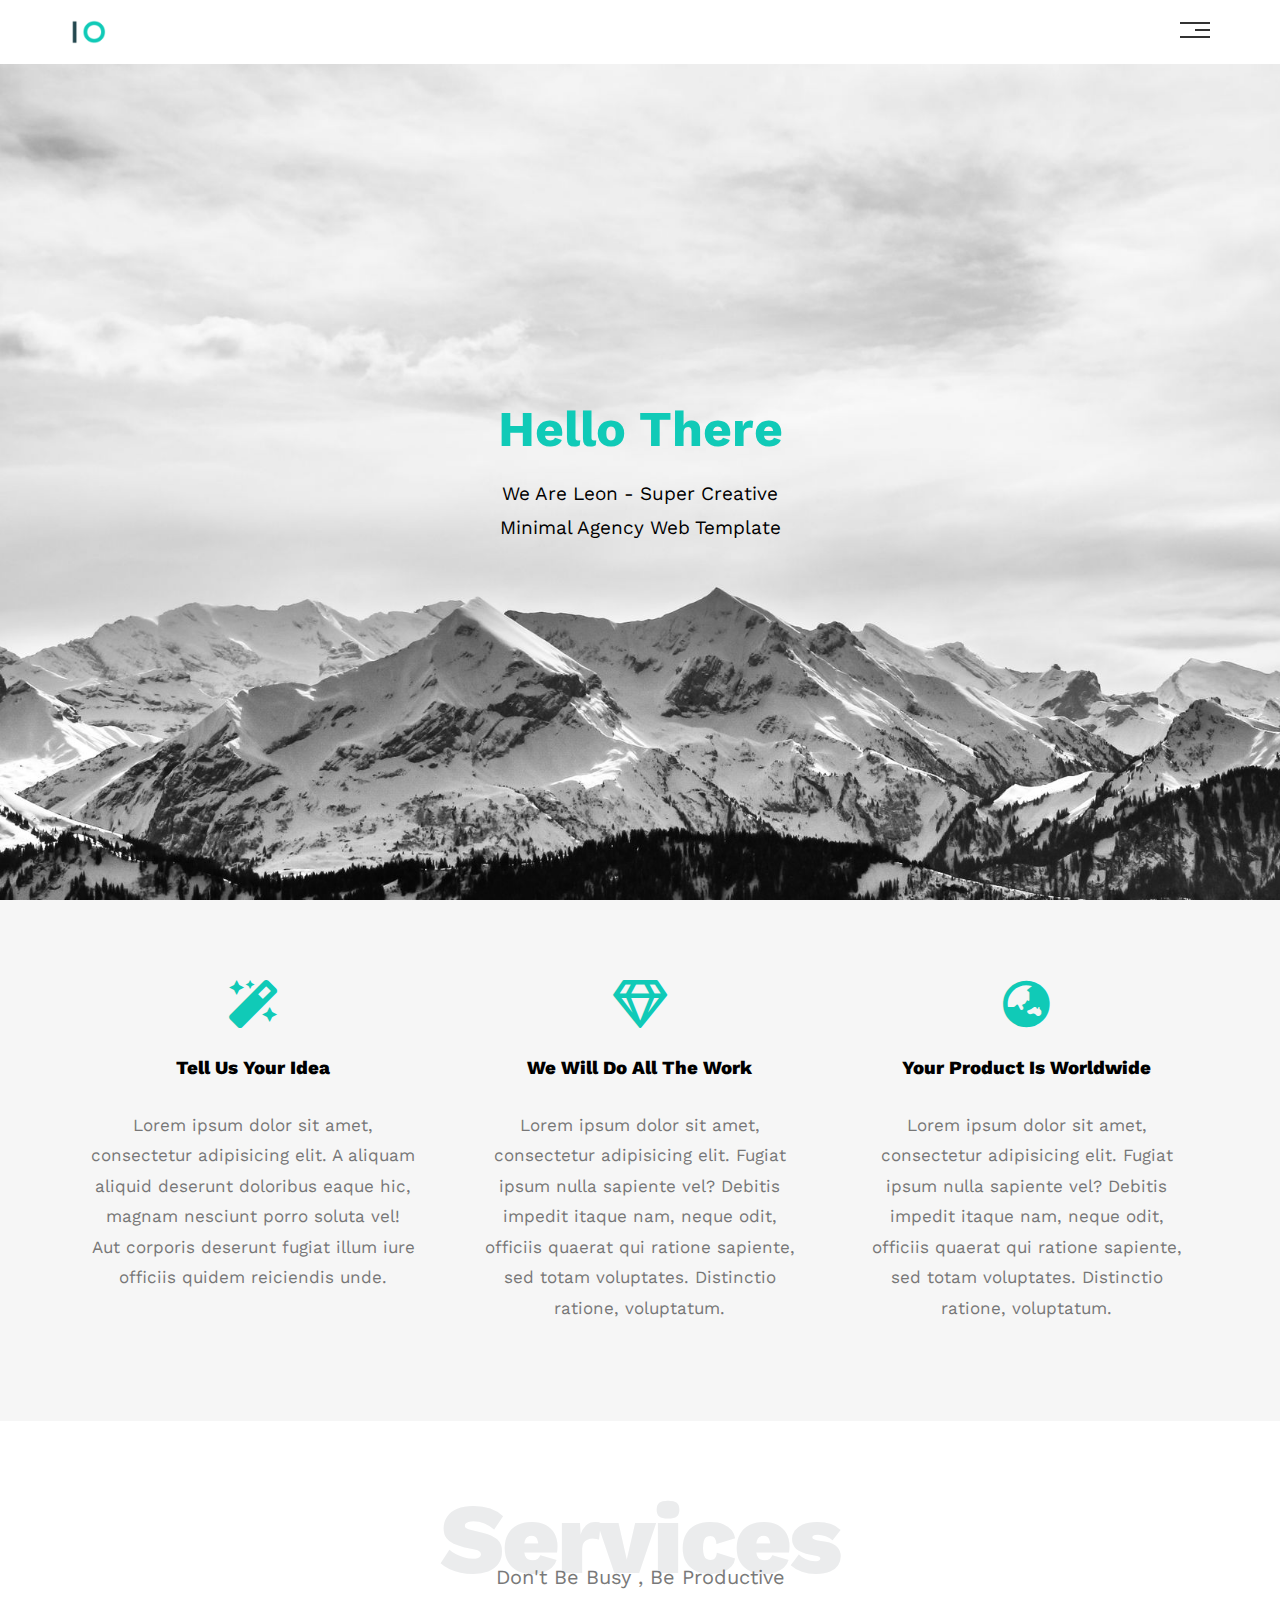
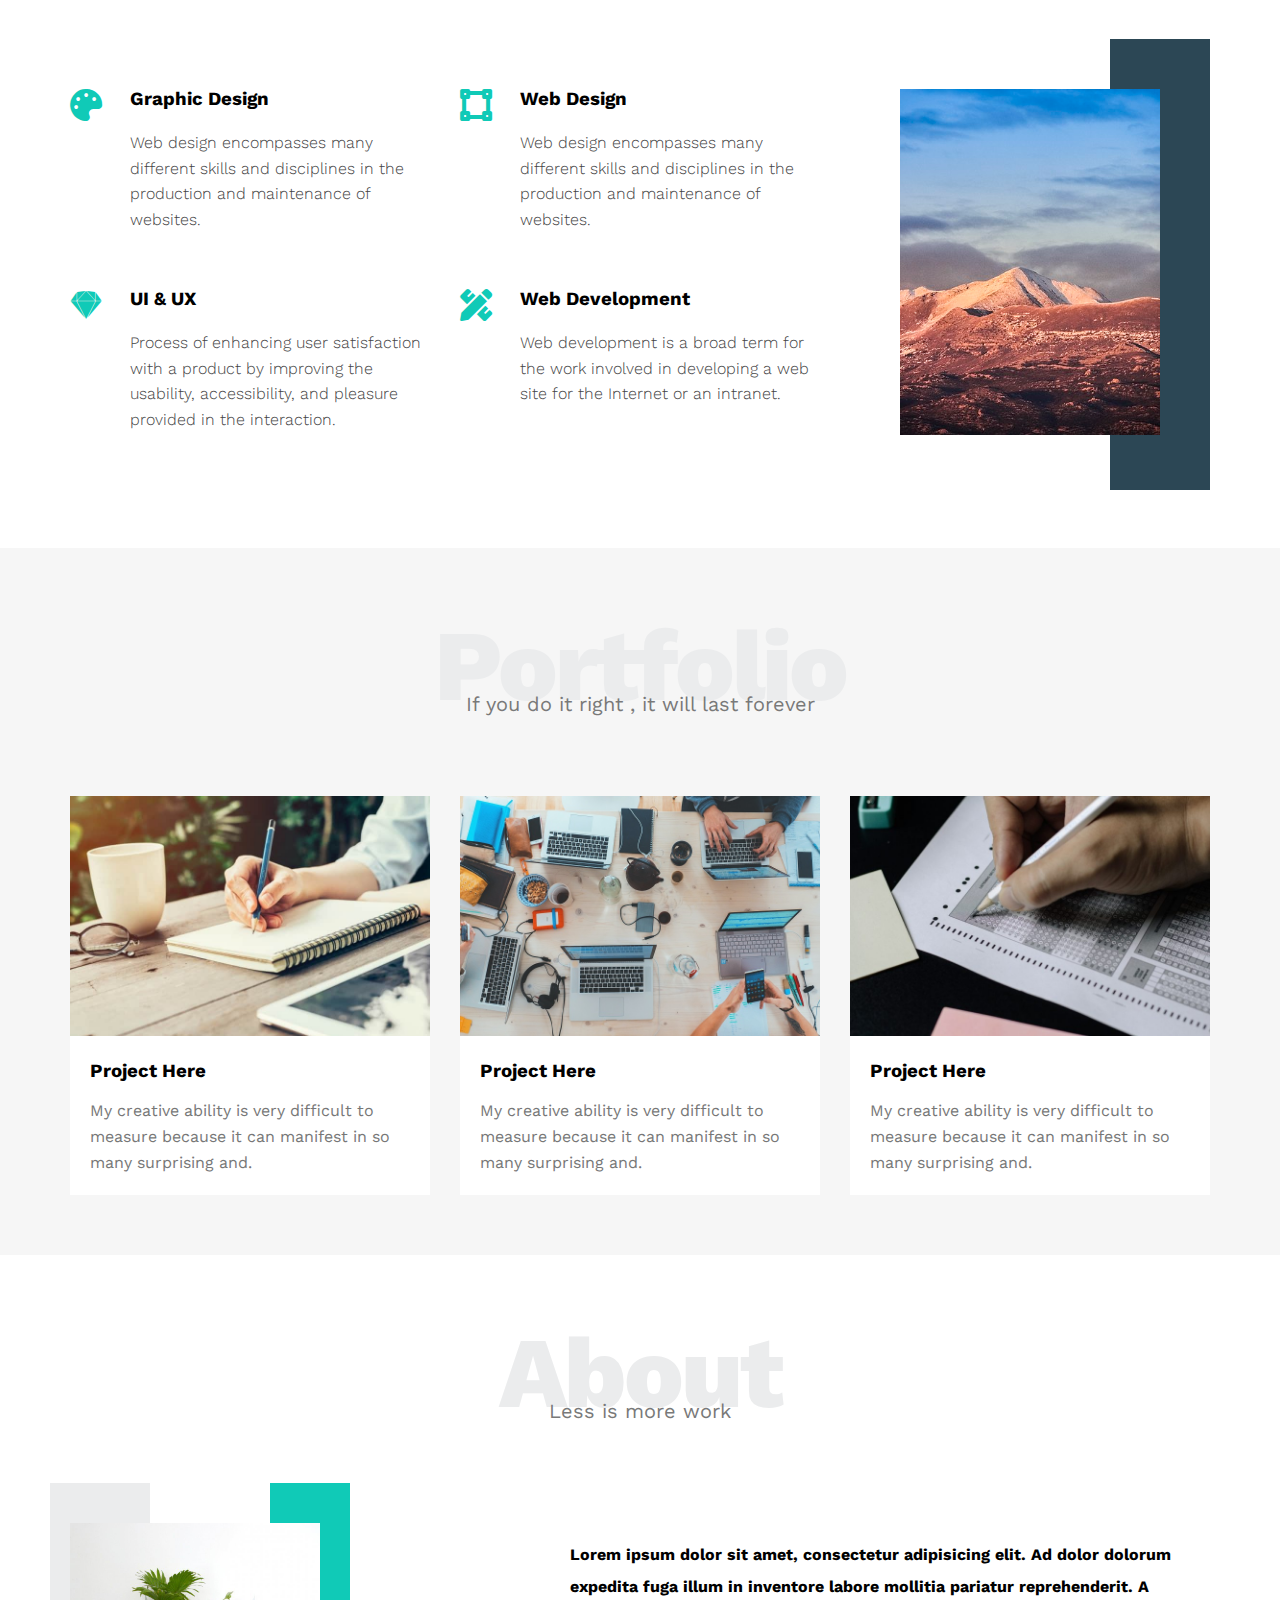
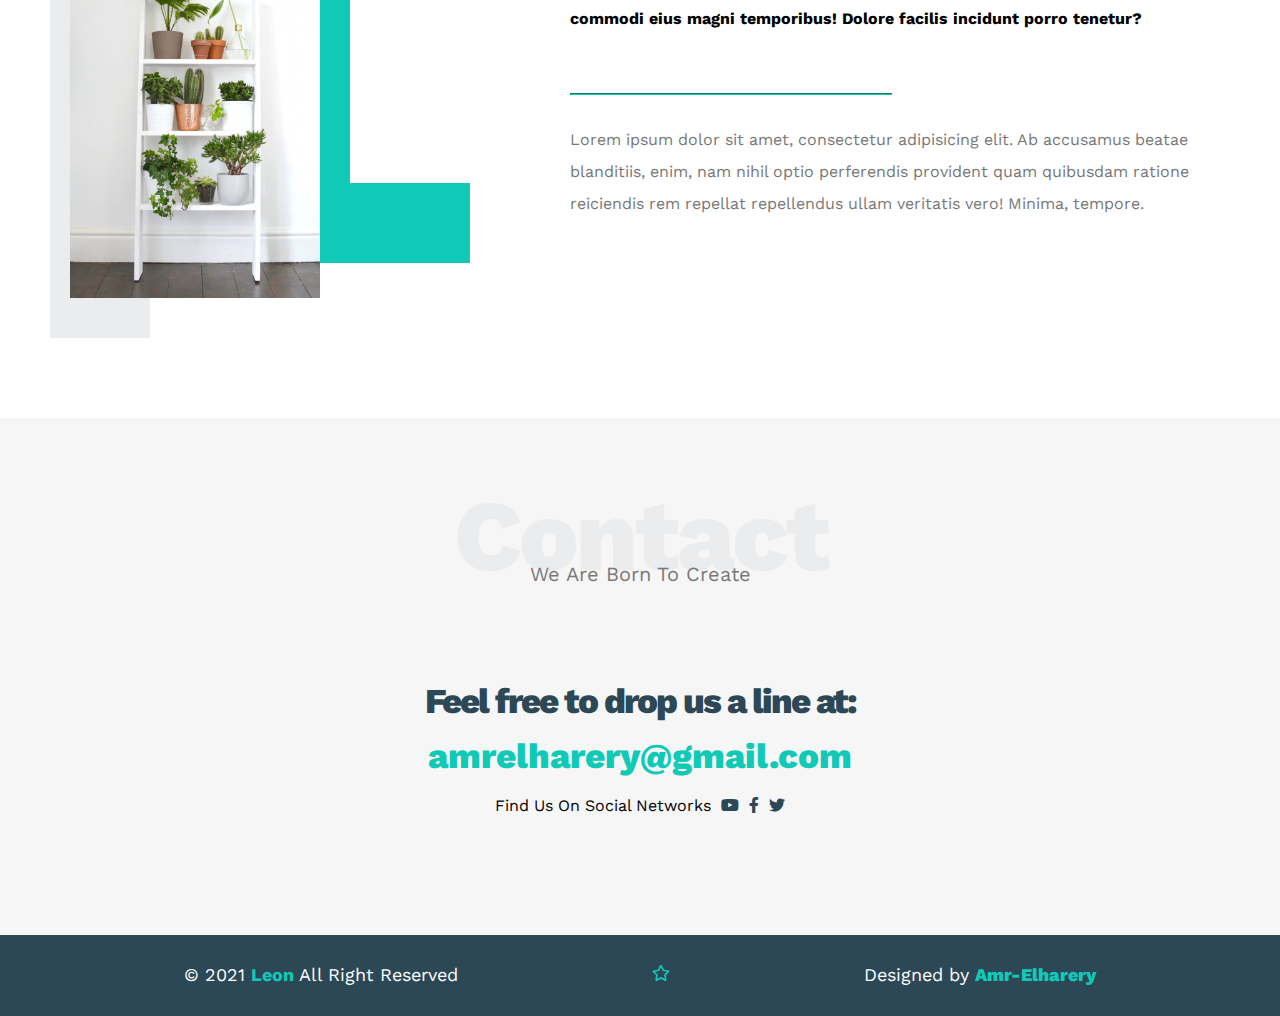
<file: index.html>
<!DOCTYPE html>
<html lang="en">
  <head>
      <meta charset="UTF-8">
      <meta name="viewport" content="width=device-width, initial-scale=1.0">
      <title>Leon-Amr</title>
        <!--Main stylesheet file-->
      <link rel="stylesheet" type="text/css" href="Css/Style-pro-1.css" >
        <!--Render all elements normally-->
      <link rel="stylesheet" href="Css/normalize.css">
        <!--Font awesome library-->
      <link rel="stylesheet" href="Css/all.min.css">
        <!--Main Fonts-->
      <link rel="preconnect" href="https://fonts.googleapis.com">
      <link rel="preconnect" href="https://fonts.gstatic.com" crossorigin>
      <link href="https://fonts.googleapis.com/css2?family=Work+Sans:wght@200;300;400;500;600;700;800&display=swap" rel="stylesheet">
  </head>
  <body>
    <!--start header-->
    <header>
        <div class="container">
            <img src="Images/logo.png" alt="logo" class="image">
            <div class="links">
                <span class="icon">
                    <span></span>
                    <span></span>
                    <span></span>
                </span>
                <ul>
                    <li><a href="#Services">Services</a></li>
                    <li><a href="#portfolio">Portfolio</a></li>
                    <li><a href="#about">About</a></li>
                    <li><a href="#contact">Contact</a></li>
                </ul>
            </div>
        </div>
    </header>
    <!--end header-->
    <!--Start landing section-->
    <div class="landing">
        <div class="intro-text">
            <h1>Hello There</h1>
            <p>We Are Leon - Super Creative Minimal Agency Web Template</p>
        </div>
    </div>
    <!--end landing section-->
    <!--Start Future-->
    <div class="futures">
        <div class="container">
            <div class="feat">
                <i class="fas fa-magic fa-3x"></i>
                <h3>Tell Us Your Idea </h3>
                <p>Lorem ipsum dolor sit amet, consectetur adipisicing elit. A aliquam aliquid deserunt doloribus eaque
                    hic, magnam nesciunt porro soluta vel! Aut corporis deserunt fugiat illum iure officiis quidem reiciendis unde.</p>
            </div>
            <div class="feat">
                <i class="far fa-gem fa-3x"></i>
                <h3>We Will Do All The Work</h3>
                <p>Lorem ipsum dolor sit amet, consectetur adipisicing elit. Fugiat ipsum nulla sapiente vel? Debitis
                    impedit itaque nam, neque odit, officiis quaerat qui ratione sapiente, sed totam voluptates. Distinctio ratione, voluptatum.</p>
            </div>
            <div class="feat">
                <i class="fas fa-globe-asia fa-3x"></i>
                <h3>Your Product Is Worldwide</h3>
                <p>Lorem ipsum dolor sit amet, consectetur adipisicing elit. Fugiat ipsum nulla sapiente vel? Debitis
                    impedit itaque nam, neque odit, officiis quaerat qui ratione sapiente, sed totam voluptates. Distinctio ratione, voluptatum.</p>
            </div>
        </div>
    </div>
    <!--End Future-->
    <!--Start services-->
    <div id="Services">
        <div class="container">
            <h2 class="special-heading">Services</h2>
            <p>Don't Be Busy , Be Productive</p>
            <div class="services-content">
                <div class="col">
                <!--start services-->
                    <div class="srv">
                        <i class="fas fa-palette fa-2x"></i>
                         <div class="text">
                             <h3>Graphic Design</h3>
                             <p>  Web design encompasses many different skills and disciplines in the production and maintenance of
                                 websites.  </p>
                         </div>
                    </div>
                    <div class="srv">
                        <i class="fab fa-sketch fa-2x"></i>
                        <div class="text">
                            <h3>UI & UX</h3>
                            <p> Process of enhancing user satisfaction with a product by improving the usability, accessibility, and
                                pleasure provided in the interaction.  </p>
                        </div>
                    </div>
                    <!--End services-->
                </div>
                <div class="col">
                    <!-- Start Services -->
                    <div class="srv">
                        <i class="fas fa-vector-square fa-2x"></i>
                        <div class="text">
                            <h3>Web Design</h3>
                            <p>
                                Web design encompasses many different skills and disciplines in the production and maintenance of
                                websites.
                            </p>
                        </div>
                    </div>
                    <div class="srv">
                        <i class="fas fa-pencil-ruler fa-2x"></i>
                        <div class="text">
                            <h3>Web Development</h3>
                            <p>
                                Web development is a broad term for the work involved in developing a web site for the Internet or an
                                intranet.
                            </p>
                        </div>
                    </div>
                    <!-- End Services -->
                </div>
                <div class="col">
                    <div class="image image-column">
                        <img src="Images/services.jpg" alt="Mountain" />
                    </div>
                </div>
            </div>
        </div>
    </div>
    <!--End Services-->
    <!--Start Portfolio-->
    <div id="portfolio">
        <div class="container">
            <h2 class="special-heading">Portfolio</h2>
            <p>If you do it right , it will last forever</p>
            <div class="portfolio-content">
                <div class="card">
                    <img src="Images/portfolio-1.jpg" alt="Portfolio-1">
                    <div class="info">
                        <h3> Project Here </h3>
                        <p> My creative ability is very difficult to measure because it can manifest in so many surprising and. </p>
                    </div>
                </div>
                <div class="card">
                    <img src="Images/portfolio-2.jpg" alt="Portfolio-2">
                    <div class="info">
                        <h3> Project Here </h3>
                        <p> My creative ability is very difficult to measure because it can manifest in so many surprising and. </p>
                    </div>
                </div>
                <div class="card">
                    <img src="Images/portfolio-3.jpg" alt="Portfolio-3">
                    <div class="info">
                        <h3> Project Here </h3>
                        <p> My creative ability is very difficult to measure because it can manifest in so many surprising and. </p>
                    </div>
                </div>
            </div>
        </div>
    </div>
    <!--End Portfolio-->
    <!--Start About-->
    <div id="about">
        <div class="container">
            <h2 class="special-heading">About</h2>
            <p>Less is more work</p>
            <div class="about-content">
                <div class="image"><img src="Images/about.jpg" alt="about"></div>
                <div class="text">
                    <p> Lorem ipsum dolor sit amet, consectetur adipisicing elit. Ad dolor dolorum expedita fuga illum
                        in inventore labore mollitia pariatur reprehenderit. A commodi eius magni temporibus! Dolore facilis incidunt porro tenetur? </p>
                    <hr>
                    <p> Lorem ipsum dolor sit amet, consectetur adipisicing elit. Ab accusamus beatae blanditiis, enim,
                        nam nihil optio perferendis provident quam quibusdam ratione reiciendis rem repellat repellendus ullam veritatis vero! Minima, tempore. </p>
                </div>
            </div>
        </div>
    </div>
    <!--End About-->
    <!--Start contact-->
    <div id="contact">
        <div class="container">
            <h2 class="special-heading">Contact</h2>
            <p>We Are Born To Create</p>
            <div class="info">
                <p class="label">Feel free to drop us a line at:</p>
                <a class="link" href="mailto:amrelharery@gmail.com?subject=contact">amrelharery@gmail.com</a>
                <div class="social">
                    Find Us On Social Networks
                    <i class="fab fa-youtube"></i>
                    <i class="fab fa-facebook-f"></i>
                    <i class="fab fa-twitter"></i>
                </div>
            </div>
        </div>
    </div>
    <!--End contact-->
    <!--Start footer-->
    <div class="footer">
        <p> &copy; 2021 <span>Leon</span> All Right Reserved </p>
        <i class="far fa-star"></i>
        <p>Designed by <a href="https://www.facebook.com/elharery79">Amr-Elharery</a></p>
    </div>
    <!--End footer-->
  </body>
</html>
</file>
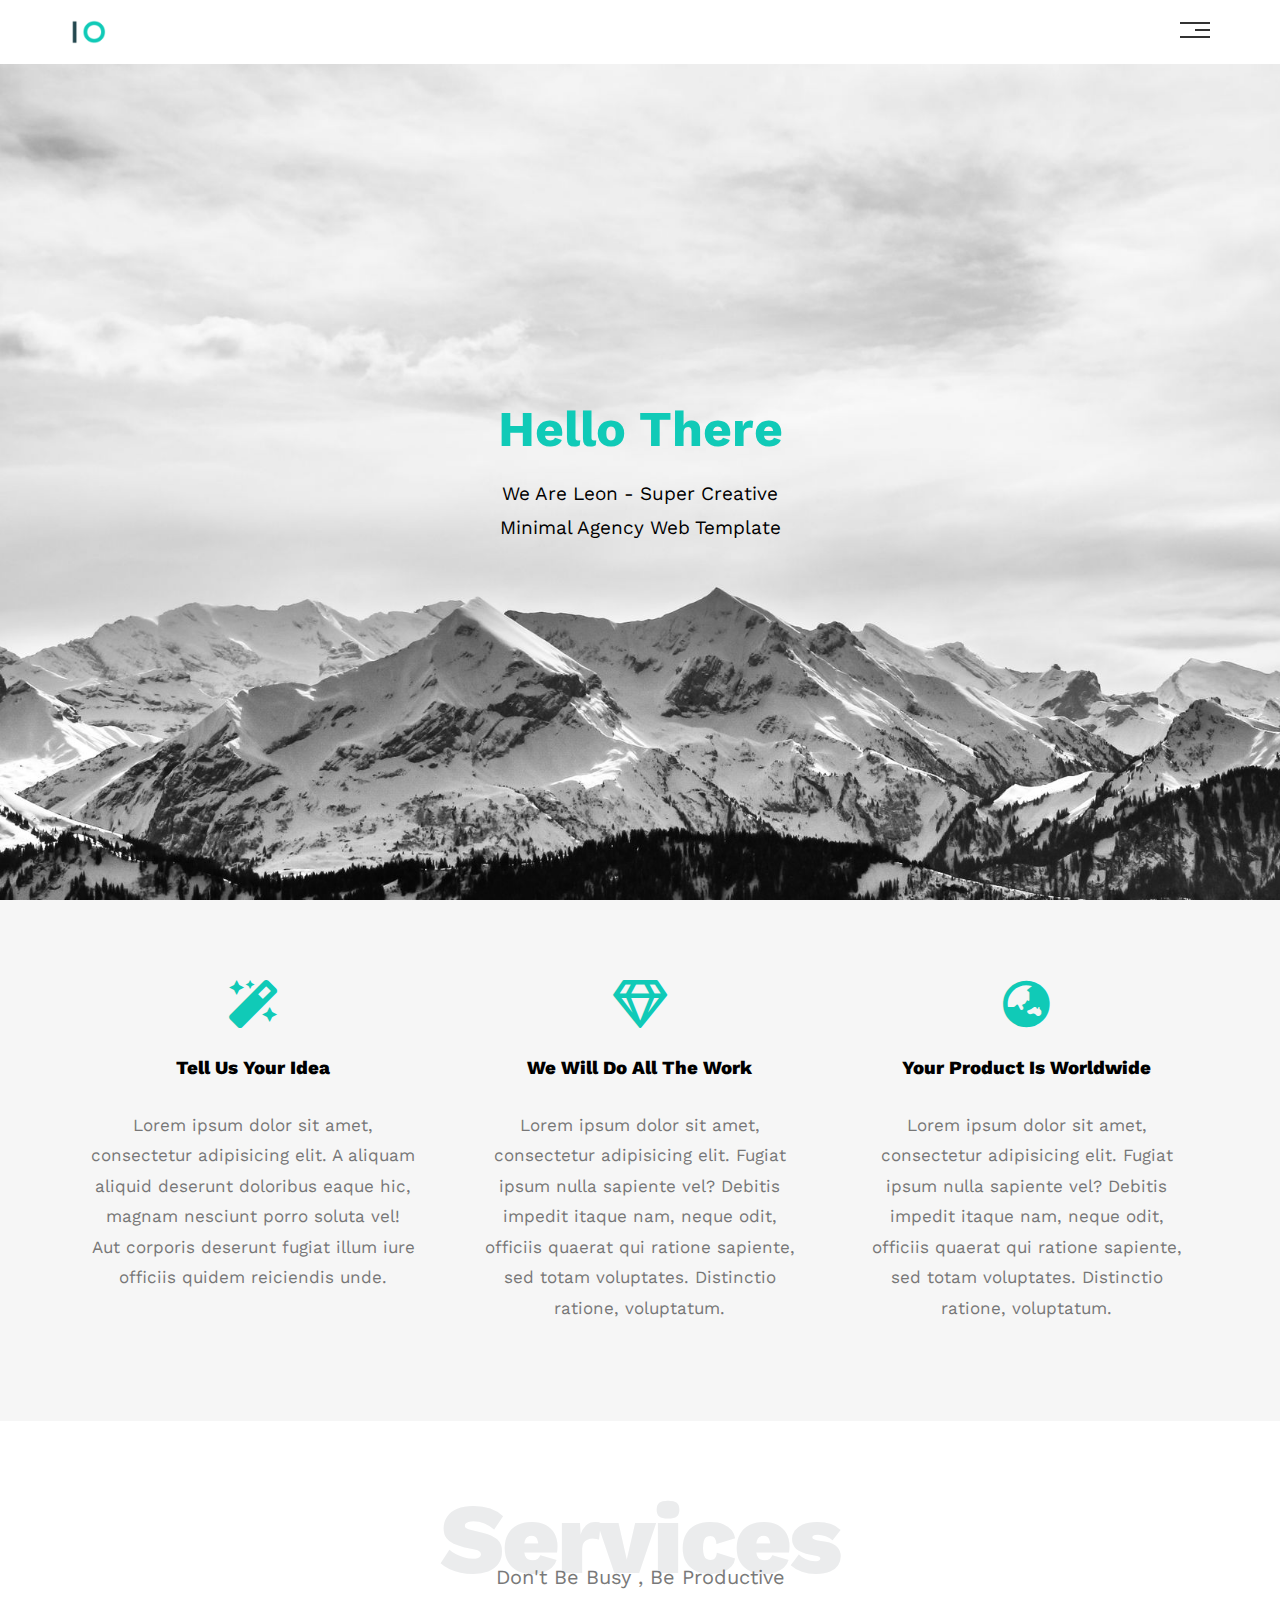
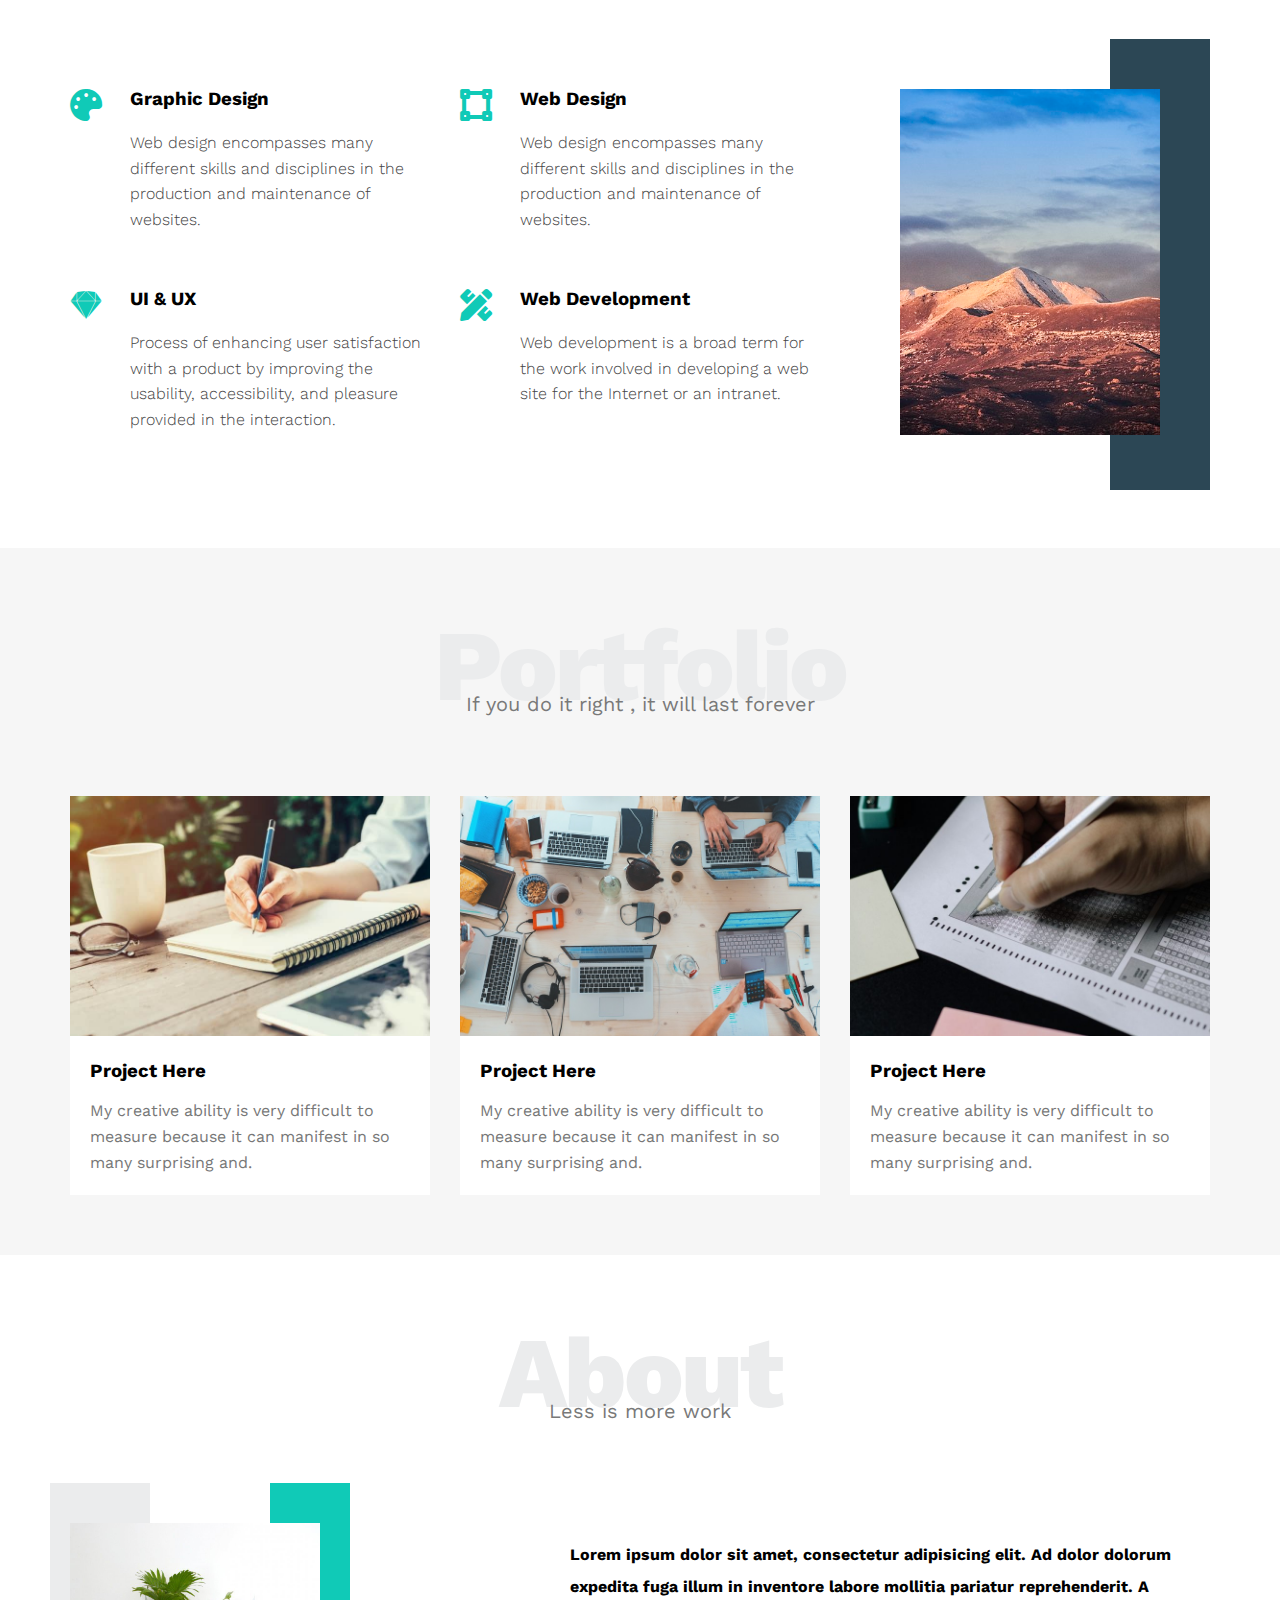
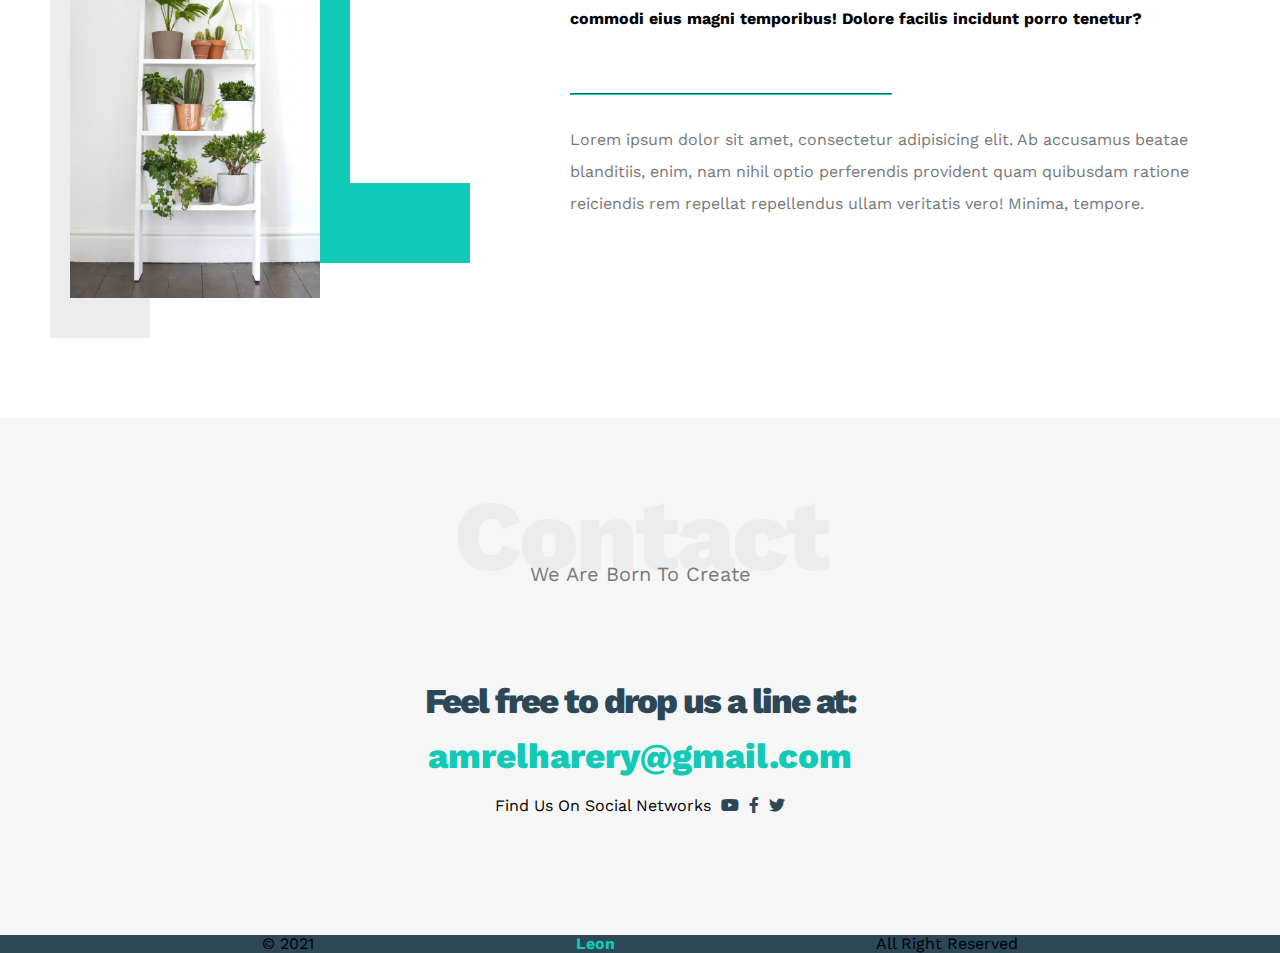
<file: Design-1.html>
<!DOCTYPE html>
<html lang="en">
  <head>
      <meta charset="UTF-8">
      <meta name="viewport" content="width=device-width, initial-scale=1.0">
      <title>Design 1</title>
        <!--Main stylesheet file-->
      <link rel="stylesheet" type="text/css" href="Css/Style-pro-1.css" >
        <!--Render all elements normally-->
      <link rel="stylesheet" href="Css/normalize.css">
        <!--Font awesome library-->
      <link rel="stylesheet" href="Css/all.min.css">
        <!--Main Fonts-->
      <link rel="preconnect" href="https://fonts.googleapis.com">
      <link rel="preconnect" href="https://fonts.gstatic.com" crossorigin>
      <link href="https://fonts.googleapis.com/css2?family=Work+Sans:wght@200;300;400;500;600;700;800&display=swap" rel="stylesheet">
  </head>
  <body>
    <!--start header-->
    <header>
        <div class="container">
            <img src="Images/logo.png" alt="logo" class="image">
            <div class="links">
                <span class="icon">
                    <span></span>
                    <span></span>
                    <span></span>
                </span>
                <ul>
                    <li><a href="#Services">Services</a></li>
                    <li><a href="#portfolio">Portfolio</a></li>
                    <li><a href="#about">About</a></li>
                    <li><a href="#contact">Contact</a></li>
                </ul>
            </div>
        </div>
    </header>
    <!--end header-->
    <!--Start landing section-->
    <div class="landing">
        <div class="intro-text">
            <h1>Hello There</h1>
            <p>We Are Leon - Super Creative Minimal Agency Web Template</p>
        </div>
    </div>
    <!--end landing section-->
    <!--Start Future-->
    <div class="futures">
        <div class="container">
            <div class="feat">
                <i class="fas fa-magic fa-3x"></i>
                <h3>Tell Us Your Idea </h3>
                <p>Lorem ipsum dolor sit amet, consectetur adipisicing elit. A aliquam aliquid deserunt doloribus eaque
                    hic, magnam nesciunt porro soluta vel! Aut corporis deserunt fugiat illum iure officiis quidem reiciendis unde.</p>
            </div>
            <div class="feat">
                <i class="far fa-gem fa-3x"></i>
                <h3>We Will Do All The Work</h3>
                <p>Lorem ipsum dolor sit amet, consectetur adipisicing elit. Fugiat ipsum nulla sapiente vel? Debitis
                    impedit itaque nam, neque odit, officiis quaerat qui ratione sapiente, sed totam voluptates. Distinctio ratione, voluptatum.</p>
            </div>
            <div class="feat">
                <i class="fas fa-globe-asia fa-3x"></i>
                <h3>Your Product Is Worldwide</h3>
                <p>Lorem ipsum dolor sit amet, consectetur adipisicing elit. Fugiat ipsum nulla sapiente vel? Debitis
                    impedit itaque nam, neque odit, officiis quaerat qui ratione sapiente, sed totam voluptates. Distinctio ratione, voluptatum.</p>
            </div>
        </div>
    </div>
    <!--End Future-->
    <!--Start services-->
    <div id="Services">
        <div class="container">
            <h2 class="special-heading">Services</h2>
            <p>Don't Be Busy , Be Productive</p>
            <div class="services-content">
                <div class="col">
                <!--start services-->
                    <div class="srv">
                        <i class="fas fa-palette fa-2x"></i>
                         <div class="text">
                             <h3>Graphic Design</h3>
                             <p>  Web design encompasses many different skills and disciplines in the production and maintenance of
                                 websites.  </p>
                         </div>
                    </div>
                    <div class="srv">
                        <i class="fab fa-sketch fa-2x"></i>
                        <div class="text">
                            <h3>UI & UX</h3>
                            <p> Process of enhancing user satisfaction with a product by improving the usability, accessibility, and
                                pleasure provided in the interaction.  </p>
                        </div>
                    </div>
                    <!--End services-->
                </div>
                <div class="col">
                    <!-- Start Services -->
                    <div class="srv">
                        <i class="fas fa-vector-square fa-2x"></i>
                        <div class="text">
                            <h3>Web Design</h3>
                            <p>
                                Web design encompasses many different skills and disciplines in the production and maintenance of
                                websites.
                            </p>
                        </div>
                    </div>
                    <div class="srv">
                        <i class="fas fa-pencil-ruler fa-2x"></i>
                        <div class="text">
                            <h3>Web Development</h3>
                            <p>
                                Web development is a broad term for the work involved in developing a web site for the Internet or an
                                intranet.
                            </p>
                        </div>
                    </div>
                    <!-- End Services -->
                </div>
                <div class="col">
                    <div class="image image-column">
                        <img src="Images/services.jpg" alt="Mountain" />
                    </div>
                </div>
            </div>
        </div>
    </div>
    <!--End Services-->
    <!--Start Portfolio-->
    <div id="portfolio">
        <div class="container">
            <h2 class="special-heading">Portfolio</h2>
            <p>If you do it right , it will last forever</p>
            <div class="portfolio-content">
                <div class="card">
                    <img src="Images/portfolio-1.jpg" alt="Portfolio-1">
                    <div class="info">
                        <h3> Project Here </h3>
                        <p> My creative ability is very difficult to measure because it can manifest in so many surprising and. </p>
                    </div>
                </div>
                <div class="card">
                    <img src="Images/portfolio-2.jpg" alt="Portfolio-2">
                    <div class="info">
                        <h3> Project Here </h3>
                        <p> My creative ability is very difficult to measure because it can manifest in so many surprising and. </p>
                    </div>
                </div>
                <div class="card">
                    <img src="Images/portfolio-3.jpg" alt="Portfolio-3">
                    <div class="info">
                        <h3> Project Here </h3>
                        <p> My creative ability is very difficult to measure because it can manifest in so many surprising and. </p>
                    </div>
                </div>
            </div>
        </div>
    </div>
    <!--End Portfolio-->
    <!--Start About-->
    <div id="about">
        <div class="container">
            <h2 class="special-heading">About</h2>
            <p>Less is more work</p>
            <div class="about-content">
                <div class="image"><img src="Images/about.jpg" alt="about"></div>
                <div class="text">
                    <p> Lorem ipsum dolor sit amet, consectetur adipisicing elit. Ad dolor dolorum expedita fuga illum
                        in inventore labore mollitia pariatur reprehenderit. A commodi eius magni temporibus! Dolore facilis incidunt porro tenetur? </p>
                    <hr>
                    <p> Lorem ipsum dolor sit amet, consectetur adipisicing elit. Ab accusamus beatae blanditiis, enim,
                        nam nihil optio perferendis provident quam quibusdam ratione reiciendis rem repellat repellendus ullam veritatis vero! Minima, tempore. </p>
                </div>
            </div>
        </div>
    </div>
    <!--End About-->
    <!--Start contact-->
    <div id="contact">
        <div class="container">
            <h2 class="special-heading">Contact</h2>
            <p>We Are Born To Create</p>
            <div class="info">
                <p class="label">Feel free to drop us a line at:</p>
                <a class="link" href="mailto:amrelharery@gmail.com?subject=contact">amrelharery@gmail.com</a>
                <div class="social">
                    Find Us On Social Networks
                    <i class="fab fa-youtube"></i>
                    <i class="fab fa-facebook-f"></i>
                    <i class="fab fa-twitter"></i>
                </div>
            </div>
        </div>
    </div>
    <!--End contact-->
    <!--Start footer-->
    <div class="footer">
       &copy; 2021 <span>Leon</span> All Right Reserved
    </div>
    <!--End footer-->
  </body>
</html>
</file>
<file: Css/Style-pro-1.css>
/*start variabels*/
:root
{
    --main-color:#10cab7;
    --secondary-color: #2c4755;
    --section-padding: 60px;
    --section-background: #f6f6f6;
    --main-duration: 0.5s;
}
/*end variabels*/
/*start global rules*/
*
{
    -webkit-box-sizing: border-box;
    -moz-box-sizing:border-box;
    box-sizing: border-box;
}
html
{
    /*عشان اي سكرول يحصل بشكل كويس*/
    scroll-behavior: smooth;
}
body
{
    font-family: 'Work Sans', sans-serif;
}

.container
{
    padding:0 15px;
    margin:0 auto
}
/*Media Quires*/

/*small screens*/
@media (min-width:768px)
{
.container
{
    width:750px
}
}
/*medium screens*/
@media (min-width:992px)
{
.container
{
    width:970px
}
}
/*large screens*/
@media (min-width:1200px)
{
.container
{
    width:1170px
}
}
/*end global rules*/
/*Start components*/
.special-heading
{
    color:#ebeced;
    font-size: 100px;
    text-align: center;
    font-weight:800;
    letter-spacing: -3px;
    margin:0 ;
}
.special-heading + p
{
    margin: -30px 0 0 ;
    font-size: 20px;
    text-align: center;
    color:#797979
}
@media (max-width:767px)
{
    .special-heading
    {
        font-size: 60px;
    }
    .special-heading + p
    {
        margin-top:-20px
    }
}
/*End components*/
/*start header*/
header
{
    padding:20px;
}
header .container
{
    display: flex;justify-content: space-between;align-items: center;
}
header [alt='logo']
{
    width:60px;
}
header .links
{
    position:relative ; transition: .5s ;
}
header .links:hover .icon span:nth-child(2)
{
    width:100%
}
header .links .icon
{
width:30px; display: flex;flex-wrap:wrap;justify-content:flex-end;
}
header .links .icon span
{
    background-color: #333;margin-bottom:5px;height: 2px;
}
header .links .icon span:first-child
{
    width:100%
}
header .links .icon span:nth-child(2)
{
    width:50%;transition: .3s;
}
header .links .icon span:last-child
{
    width:100%
}
header .links ul::before
{
    content:'';
    border-width: 10px;
    border-style:solid ;
    border-color:transparent transparent var(--section-background) transparent ;
    position: absolute;
    right:5px;
    top:-20px
}
.links:hover ul
{
    display:block;
}
header .links ul
{
    list-style-type: none;
    margin: 0;
    padding: 0;
    background-color:var(--section-background);
    position: absolute;
    right:0;
    min-width:200px;
    top:calc(100% + 15px);
    display: none;
    z-index:1
}
header .links ul li a
{
    display:block;
    padding:15px;
    text-decoration: none;
    color:#333;
    transition: .3s;

}
header .links ul li a:hover
{
    padding-left:25px
}
header .links ul li:not(:last-child) a
{
    border-bottom: 1px solid #ddd;
}
/*end header*/
/*Start landing section*/
.landing
{
    background-image: url('../Images/landing.jpg');
    background-size:cover;
    height:calc(100vh - 64px);
    position:relative;
}
.landing .intro-text
{
    position: absolute;
    left:50% ; top:50%;
    text-align: center;
    width:320px;max-width: 100%;
    -webkit-transform:translate(-50% , -50%);
    -moz-transform:translate(-50% , -50%);
    -o-transform:translate(-50% , -50%);
    -ms-transform:translate(-50% , -50%);
    transform:translate(-50% , -50%);

}
.intro-text h1
{
    margin:0 !important;
    font-weight: bold;
    font-size: 50px;
    color:var(--main-color);
}
.intro-text p
{
    font-size:19px;
    line-height: 1.8;
}
/*End landing section*/
/*Start Futures*/
.futures
{
    padding:60px 0 ;
    background-color:var(--section-background);
}
.futures .container
{
    display: grid;
    grid-template-columns: repeat(auto-fill , minmax(300px , 1fr));
    gap: 20px;
}
.futures .container .feat
{
    padding: 20px;
    text-align: center;
}
.futures .container .feat i
{
   color: var(--main-color);
}
.futures .container .feat h3
{
    font-weight:800 ; margin: 30px 0;
}
.futures .container .feat p
{
    line-height: 1.8; color:#777;font-size:17px
}
/*End Futures*/
/*Start services*/
#Services
{
    padding: 60px 0;

}
#Services .container
{
    /*z-index: -2;*/
}
#Services .container .services-content
{
    display: grid;
    grid-template-columns: repeat(auto-fill , minmax(300px , 1fr)); gap: 30px;
    margin-top: 100px;
}
#Services .container .services-content .col .srv
{
    display: flex;
    margin-bottom: 40px;
}
@media (max-width: 767px)
{
    #Services .container .services-content .col .srv
    {
        text-align: center; flex-direction: column;
    }
}
#Services .container .services-content .col .srv i
{
    color: var(--main-color);
    flex-basis: 60px;
}
#Services .container .services-content .col .srv .text
{
    flex:1
}
#Services .container .services-content .col .srv .text h3
{
    margin:0 0 20px
}
#Services .container .services-content .col .srv .text p
{
    line-height: 1.6; color:#444;font-weight: 300;
}
#Services .container .services-content .col .image
{
    text-align:center;
    position:relative;
}
#Services .container .services-content .col .image::before
{
    content: "" ;
    background-color:var(--secondary-color);
    width: 100px;
    height:calc( 100% + 100px);
    position: absolute;
    top:-50px; right:0;
    z-index: -1;
}
#Services .container .services-content .image img
{
    width:260px;
}
@media (max-width:1199px)
{
 .image-column
 {
     display: none;
 }
}
/*End services*/
/*Start portfolio*/
#portfolio
{
    padding:60px 0 ;
    background-color: var(--section-background);
}
#portfolio .portfolio-content
{
    display: grid;
    gap: 30px;
    grid-template-columns:repeat(auto-fill , minmax(300px , 1fr));
    margin-top:80px;
}
#portfolio .portfolio-content .card
{
    background-color: #FFF;
}
#portfolio .portfolio-content .card img
{
    max-width: 100%;
}
#portfolio .portfolio-content .card .info
{
    padding:20px
}
#portfolio .portfolio-content .card .info h3
{
    margin: 0;
}
#portfolio .portfolio-content .card .info p
{
    color:#777;
    line-height:1.6;
    margin-bottom: 0;
}

@media (max-width: 767px)
{
    .portfolio-content .card .info
    {
        text-align: center;
    }
}
/*End portfolio*/
/*Start About*/
#about
{
    padding: 60px 0 120px
}
#about .about-content
{
    display:flex;
    justify-content: space-between;
    flex-wrap: wrap;
    margin-top:100px;
}
#about .about-content .image
{
    position: relative;
    width: 250px;
    height: 375px;
}
#about .about-content .image::before
{
    content: "";
    background-color: rgb(235, 236, 237);
    width: 100px;
    height:calc(100% + 80px);
    position: absolute;
    top: -40px;
    left: -20px;
    z-index: -1;
}
#about .about-content .image::after
{
    content: "";
    /*background-color: var(--main-color);*/
    height:300px;
    width: 120px;
    border-bottom: 80px solid  var(--main-color);
    border-left: 80px solid var(--main-color);
    position: absolute;
    top: -40px;
    right:-150px;
    z-index: -1;
    padding: 0;
    margin: 0;
}
#about .about-content .image img
{
  max-width:100%
}
#about .about-content .text
{
    flex-basis: calc(100% - 500px);
}
#about .text p:first-child
{
    font-weight:bold;
    line-height: 2;
    margin-bottom: 50px;
}
#about .text hr
{
    width:50%;display: inline-block;border-color:var(--main-color)
}
#about .text p:last-child
{
    line-height: 2;
    color: #777
}

@media (max-width: 991px)
{
    #about .about-content
    {
        flex-direction:column;
        text-align: center;
    }
    #about .about-content .image::before , #about .about-content .image::after
    {
        display: none;
    }
    #about .about-content .image
    {
        margin: 0 auto 60px
    }
}
/*End About*/
/*Start contact*/
#contact
{
    padding:60px 0;
    background-color: var(--section-background);
}
#contact .info
{
    padding: 60px 0;
    text-align: center;
}
#contact .info .label
{
    color: var(--secondary-color);
    font-size: 35px;
    letter-spacing: -2px;
    font-weight:800;
    margin-bottom:15px;
}
#contact .info .link
{
    font-size: 35px;
    font-weight: 800;
    text-decoration: none;
    color: var(--main-color);
    display: block;
}
#contact .info .social
{
    margin-top: 20px;
    font-size: 16px;
    display: flex;
    justify-content: center;
}
#contact .info .social i
{
    margin:0 0 0 10px;
    color: var(--secondary-color);
}

@media (max-width: 767px)
{
    #contact .info .social  , #contact .info .link
    {
        font-size:25px;
    }
}
/*End contact*/
/*Start Footer*/
.footer
{
    background-color:var(--secondary-color);
    display: flex;
    justify-content: space-evenly;

}
.footer p
{
    text-align: center;
    padding: 30px 10px;
    font-size: 18px;
    color: #FFF;
    margin:0;
}
.footer i
{
    text-align: center;
    padding: 30px 10px;
    color:var(--main-color)
}

.footer a
{
    font-weight: 800;
    text-decoration: none;
    color: var(--main-color);
}

.footer span
{
    color:var(--main-color);
    font-weight: bold;
}
/*End Footer*/
</file>
